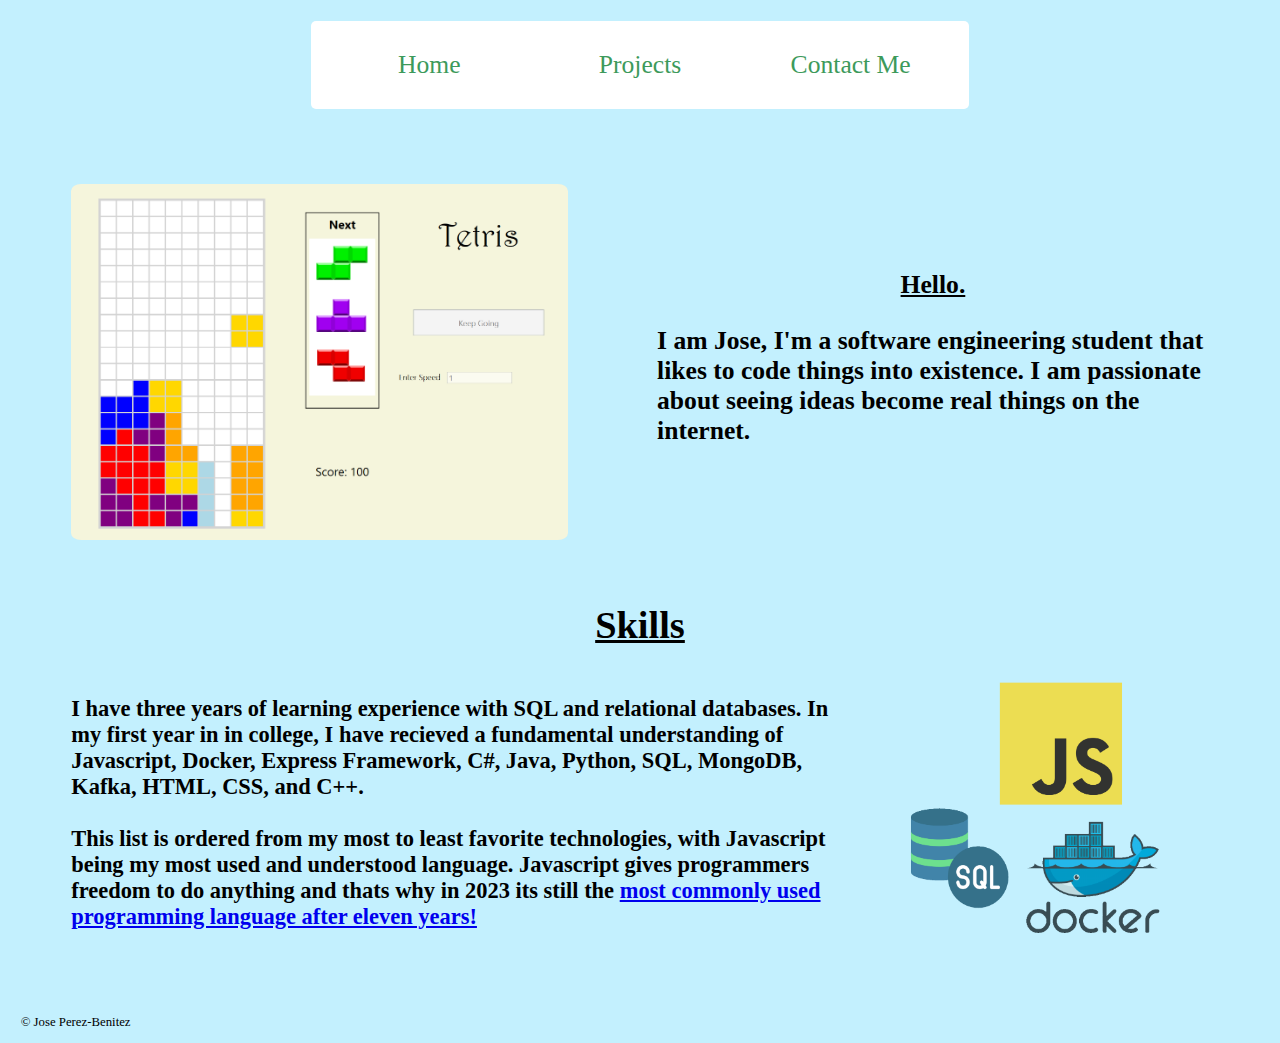
<file: index.html>
<html>
    <head>
        <link rel="stylesheet" href="beauty/main.css"/>
        <link rel="stylesheet" href="beauty/index.css"/>
        <script src="./scripts/index.js" defer></script>
    </head>
    <body>
        <header>
            <nav>
                <ul>
                    <li><a href="index.html">Home</a></li>
                    <li><a href="./pages/project.html">Projects</a></li>
                    <li><a href="./pages/contact.html">Contact Me</a></li>
                </ul>
            </nav>
        </header>
        <main>
            <section class="Introduction">
                <img class="MainDisplayImage" id="TetrisImage" src="./images/TetrisGameImage.PNG"/>
                <section>
                    <h1 class="title">Hello.</h1>
                    <h3>I am Jose, I'm a software engineering student that likes to code things into existence. 
                        I am passionate about seeing ideas become real things on the internet.</h3>
                </section>
            </section>
            <section class="Skills">
                <h1 class="title">
                    Skills
                </h1>
                <section class="Skills-Content">
                    <h3>
                        I have three years of learning experience with SQL and relational databases. In my first year in 
                        in college, I have recieved a fundamental understanding of Javascript, Docker, Express Framework, C#, Java, Python, SQL, MongoDB, Kafka, HTML, 
                        CSS, and C++. <br><br> 
                        This list is ordered from my most to least favorite technologies, with Javascript being my most used and understood language. 
                        Javascript gives programmers freedom to do anything and thats why in 2023 its still the <a href="https://survey.stackoverflow.co/2023/#most-popular-technologies-language">most commonly used programming language 
                        after eleven years!</a> 
                    </h3>
                    <img class="MainDisplayImage" src="./images/ImageCluster.png">
                    
                </section>
            </section>

        </main>
        <footer>
            <span>&copy; Jose Perez-Benitez</span>
        </footer>
    </body>
</html>
</file>
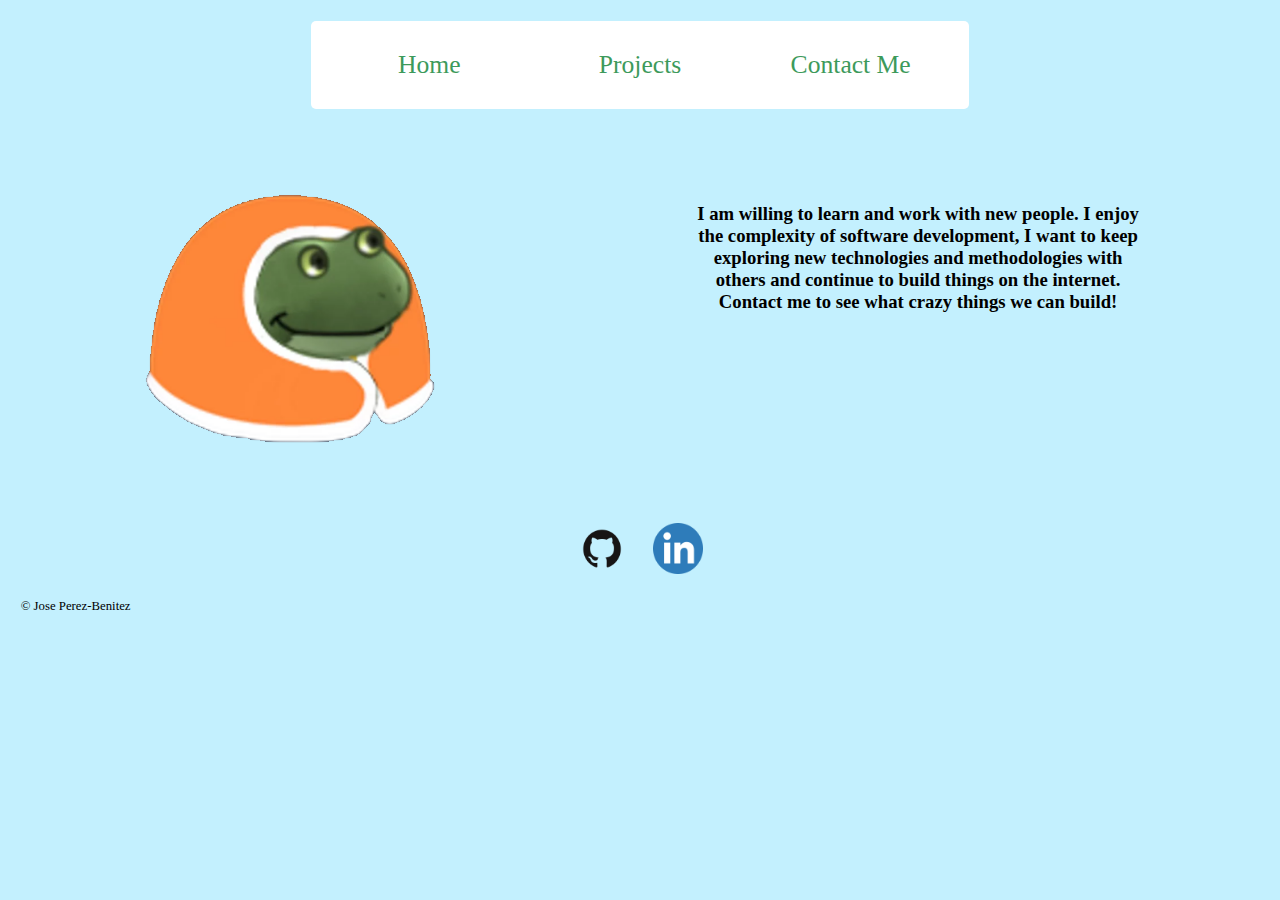
<file: pages/contact.html>
<html>
    <head>
        <link rel="stylesheet" href="../beauty/main.css"/>
        <link rel="stylesheet" href="../beauty/contact.css"/>
        <script src="../scripts/contact.js" defer></script>
    </head>
    <body>
        <header>
            <nav>
                <ul>
                    <li><a href="../index.html">Home</a></li>
                    <li><a href="./project.html">Projects</a></li>
                    <li><a href="./contact.html">Contact Me</a></li>
                </ul>
            </nav>
        </header>
        <main>
            <section class="ContactMePresentation">
                <img src="../images/cozy_frog.png" alt="cozy frog">
                <h3>
                    I am willing to learn and work with new people. I enjoy the complexity of software development, 
                    I want to keep exploring new technologies and methodologies with others and continue to build
                    things on the internet. Contact me to see what crazy things we can build!
                </h3>
            </section>
            <section class="contactLinks">
                <img  src="../images/github.png" id="github-icon">
                <img  src="../images/linkedin.png" id="linkedin-icon">
            </section>
        </main>
        <footer>
            <span>&copy; Jose Perez-Benitez</span>
        </footer>
    </body>
</html>
</file>
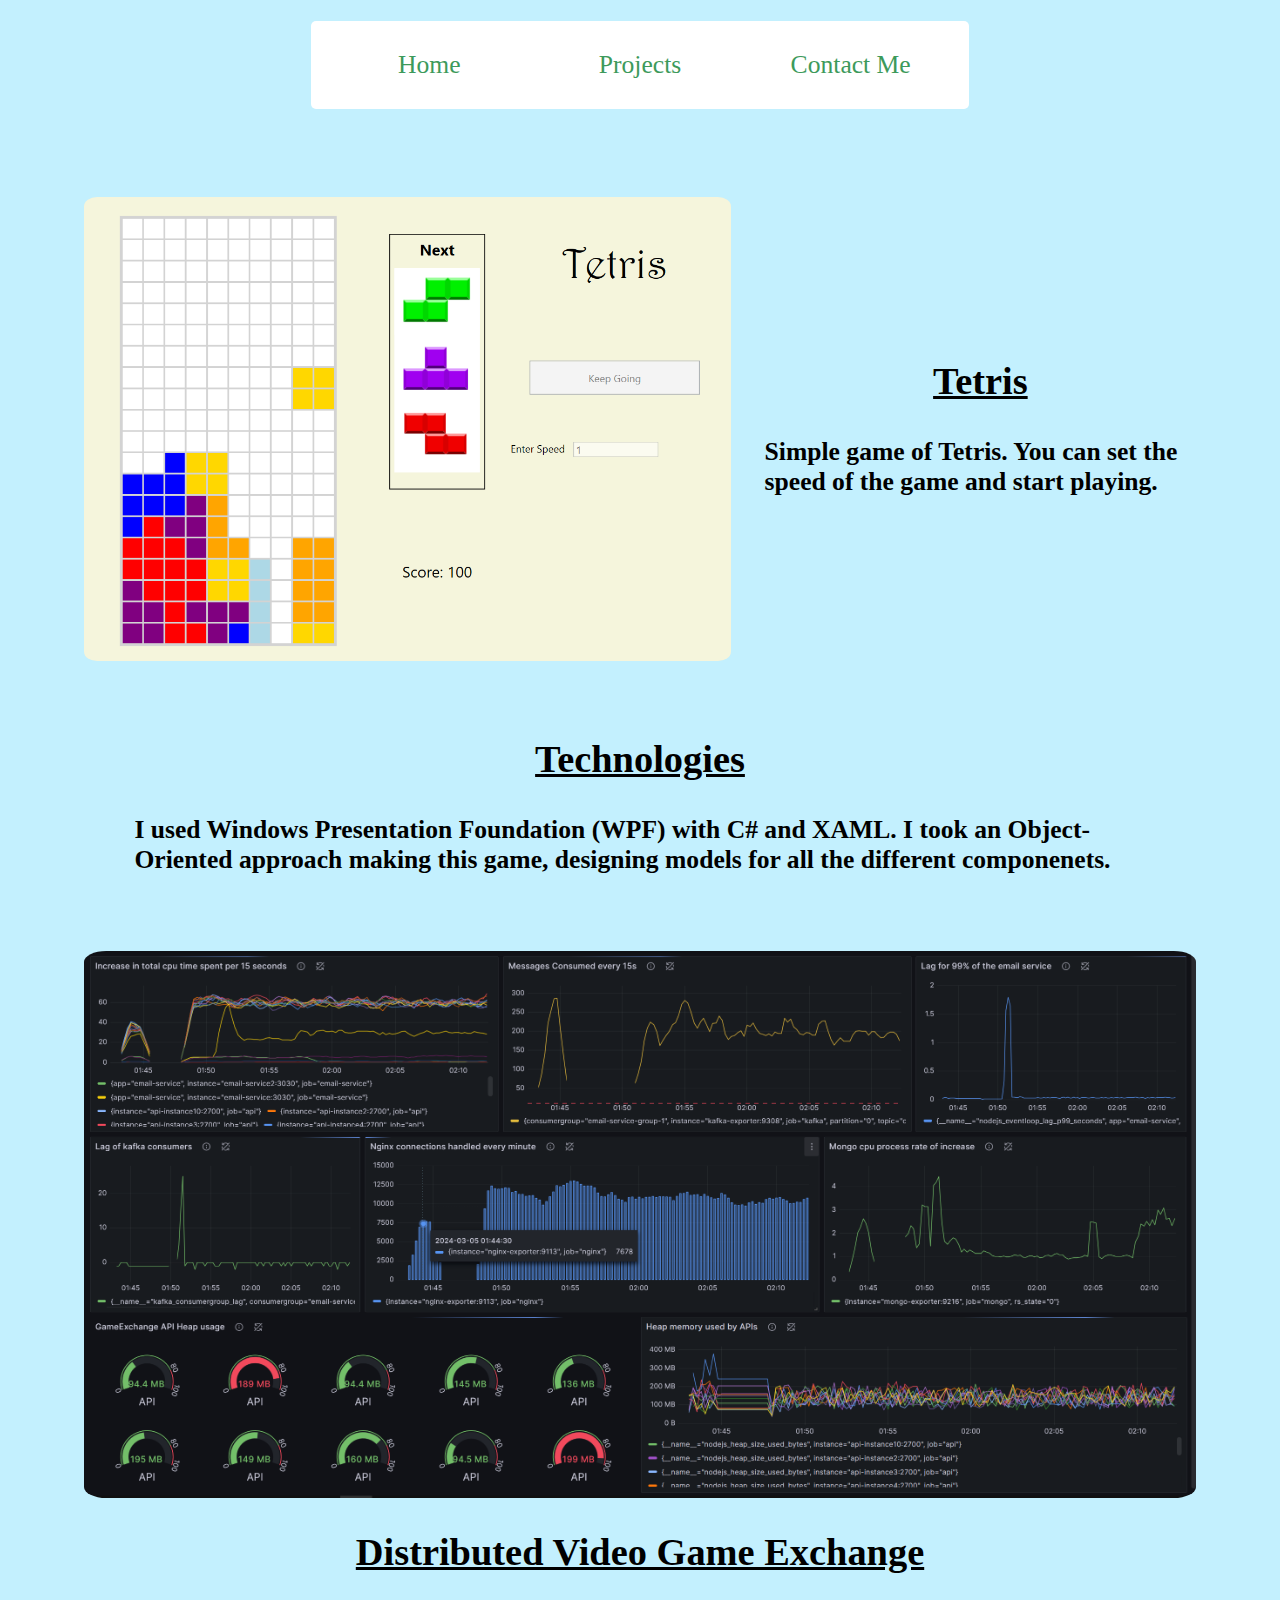
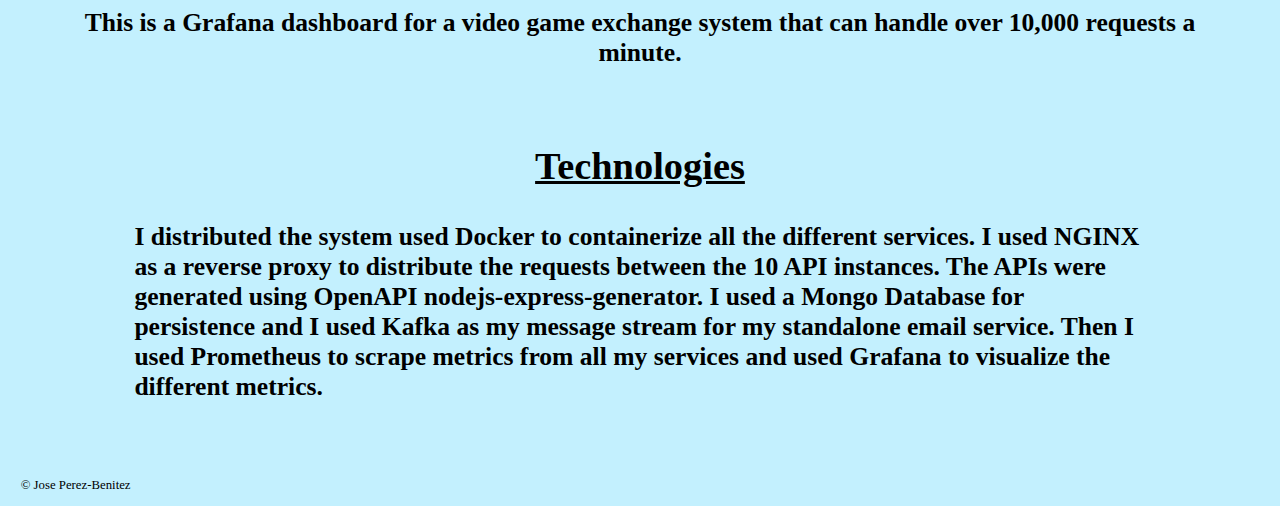
<file: pages/project.html>
<html>
    <head>
        <link rel="stylesheet" href="../beauty/main.css"/>
        <link rel="stylesheet" href="../beauty/project.css"/>
    </head>
    <body>
        <header>
            <nav>
                <ul>
                    <li><a href="../index.html">Home</a></li>
                    <li><a href="./project.html">Projects</a></li>
                    <li><a href="./contact.html">Contact Me</a></li>
                </ul>
            </nav>
        </header>
        <main>
            <section class="ProjectPresentation">
                <img class="ProjectShowcase" src="../images/TetrisGameImage.PNG">
                <section class="ProjectDescription">
                    <h2 class="title">Tetris</h2>
                    <h4>Simple game of Tetris. You can set the speed of the game and start playing.</h4>
                </section>
            </section>
            <section class="TechnologiesSection">
                <h2 class="title">Technologies</h2>
                <h4>I used Windows Presentation Foundation (WPF) with C# and XAML. I took an Object-Oriented
                    approach making this game, designing models for all the different componenets.
                </h4>
            </section>

            <section class="ExchangeSection">
                <img class="ProjectShowcase" src="../images/Prometheus Dashboard 4.PNG">
                <h2 class="title">Distributed Video Game Exchange</h2>
                <h4>This is a Grafana dashboard for a video game exchange system that can handle over 10,000 requests a 
                    minute.
                </h4>
            </section>
            <section class="TechnologiesSection">
                <h2 class="title">Technologies</h2>
                <h4>
                    I distributed the system used Docker to containerize all the different services. I used NGINX as a reverse proxy
                    to distribute the requests between the 10 API instances. The APIs were generated using OpenAPI nodejs-express-generator.
                    I used a Mongo Database for persistence and I used Kafka as my message stream for my standalone email service. Then I used
                    Prometheus to scrape metrics from all my services and used Grafana to visualize the different metrics. 
                </h4>
            </section>
        </main>
        <footer>
            <span>&copy; Jose Perez-Benitez</span>
        </footer>
    </body>
</html>
</file>
<file: beauty/main.css>
body {
    --main-font-family: Trebuchet MS;
    background-color: #C3F0FE;
}

header * {
    display: inline-flex;
    justify-content: center;
    font-family: var(--main-font-family);
}

body * {
  font-family: var(--main-font-family);
}

nav * {
    background-color: #FFFFFF;
    padding: 1%;
    margin: 1%;
    text-decoration: none;
    border-radius: 5px;
    color: #3d9a5b;
}

nav ul {
    width: 50%;
}

nav li {
    width: 33%;
}

nav a {
    
    width: 100%;
    font-size: 2vw;
}
 
nav {
    display: flex;
    justify-content: center;
    
}
footer {
    margin: 1%;
    font-size: 1vw;
}

.title {
    font-size: 3vw;
    text-align: center;
    text-decoration: underline;
}
</file>
<file: beauty/index.css>
.MainDisplayImage {
    width: 90%;
    margin: 0;
    border-radius: 2%;
}

.Introduction {
    display: grid;
    grid-template-columns: 1fr 1fr;
    column-gap: 3%;
    margin: 5%;
    align-items: center;
}

.Introduction * {
    font-size: 2vw;
}


.Skills{
    margin: 5%;

}

.Skills-Content {
    display: grid;
    grid-template-columns: 2.5fr 1fr;
    column-gap: 5%;
    align-items: center;
    font-size: 1.5vw;
    

}

#TetrisImage {
    cursor: pointer;
}
</file>
<file: beauty/contact.css>
.ContactMePresentation {
    display: grid;
    grid-template-columns: 1fr 1fr;
    column-gap: 10%;
    margin: 5% 10%;
    text-align: center;
}

.contactLinks {
    display: flex;
    justify-content: center;
}

.contactLinks * {
    width: 4%;
    cursor: pointer;
    margin: 1%;
}
</file>
<file: beauty/project.css>
.projectPresentation {
    display: grid;
    grid-template-columns: 1.5fr 1fr;
    column-gap: 3%;
    margin: 6%;
    align-items: center;
}

.ProjectShowcase {
    width: 100%;
    border-radius: 2%;
}

.TechnologiesSection {
    margin: 6% 10%;
}

.ExchangeSection {
    margin: 6%;
    text-align: center;
}

h4 {
    font-size: 2vw;
}
</file>
